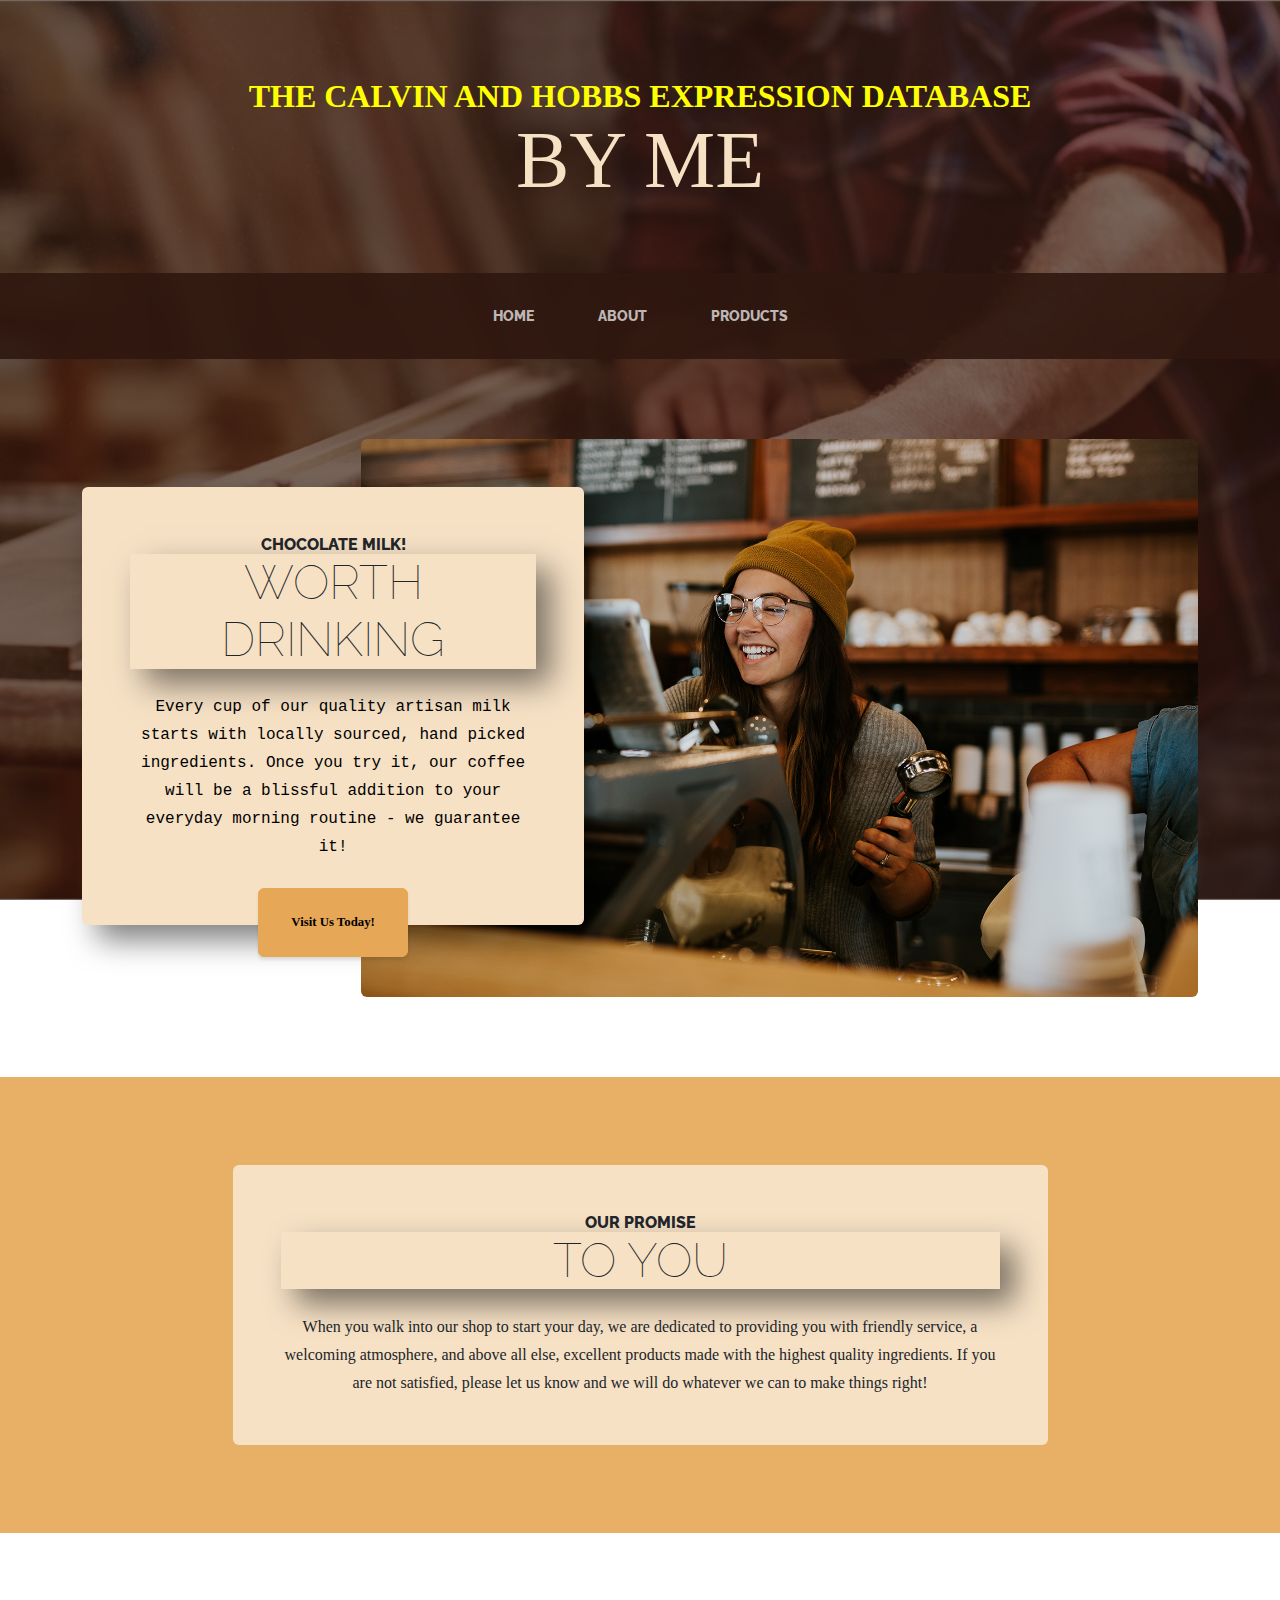
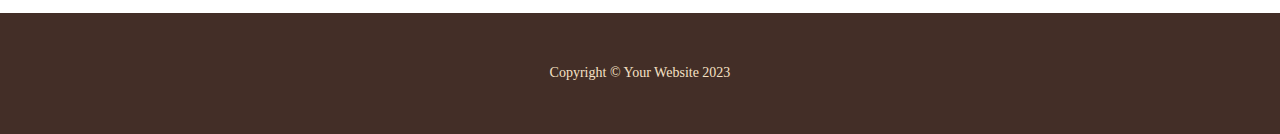
<file: index.html>
<!DOCTYPE html>
<html lang="en">

<head>
    <meta charset="utf-8" />
    <meta name="viewport" content="width=device-width, initial-scale=1, shrink-to-fit=no" />
    <meta name="description" content="" />
    <meta name="author" content="" />
    <title>Calvin and Hobbs</title>
    <link rel="icon" type="image/x-icon" href="assets/favicon.ico" />
    <!-- Google fonts-->
    <link
        href="https://fonts.googleapis.com/css?family=Raleway:100,100i,200,200i,300,300i,400,400i,500,500i,600,600i,700,700i,800,800i,900,900i"
        rel="stylesheet" />
    <link href="https://fonts.googleapis.com/css?family=Lora:400,400i,700,700i" rel="stylesheet" />
    <!-- Core theme CSS (includes Bootstrap)-->
    <link href="css/styles.css" rel="stylesheet" />
    <link rel="stylesheet" href="css/mystyles.css">
</head>

<body>
    <header>
        <h1 class="site-heading text-center text-faded d-none d-lg-block">
            <span class="site-heading-upper text-primary mb-3">The Calvin and Hobbs Expression Database</span>
            <span class="site-heading-lower">By Me</span>
        </h1>
    </header>
    <!-- Navigation-->
    <nav class="navbar navbar-expand-lg navbar-dark py-lg-4" id="mainNav">
        <div class="container">
            <a class="navbar-brand text-uppercase fw-bold d-lg-none" href="index.html">Start Bootstrap</a>
            <button class="navbar-toggler" type="button" data-bs-toggle="collapse"
                data-bs-target="#navbarSupportedContent" aria-controls="navbarSupportedContent" aria-expanded="false"
                aria-label="Toggle navigation"><span class="navbar-toggler-icon"></span></button>
            <div class="collapse navbar-collapse" id="navbarSupportedContent">
                <ul class="navbar-nav mx-auto">
                    <li class="nav-item px-lg-4"><a class="nav-link text-uppercase" href="index.html">Home</a></li>
                    <li class="nav-item px-lg-4"><a class="nav-link text-uppercase" href="website/index.html">About</a></li>
                    <li class="nav-item px-lg-4"><a class="nav-link text-uppercase" href="products.html">Products</a>
                    </li>
                    <!-- <li class="nav-item px-lg-4"><a class="nav-link text-uppercase" href="store.html">Store</a></li> -->
                </ul>
            </div>
        </div>
    </nav>
    <section class="page-section clearfix">
        <div class="container">
            <div class="intro">
                <img class="intro-img img-fluid mb-3 mb-lg-0 rounded" src="assets/img/intro.jpg" alt="..." />
                <div class="intro-text left-0 text-center bg-faded p-5 rounded">
                    <h2 class="section-heading mb-4">
                        <span class="section-heading-upper">Chocolate Milk!</span>
                        <span class="section-heading-lower">Worth Drinking</span>
                    </h2>
                    <p class="mb-3 notyellow">Every cup of our quality artisan milk starts with locally sourced, hand picked
                        ingredients. Once you try it, our coffee will be a blissful addition to your everyday morning
                        routine - we guarantee it!</p>
                    <div class="intro-button mx-auto"><a class="btn btn-primary btn-xl" href="#!">Visit Us Today!</a>
                    </div>
                </div>
            </div>
        </div>
    </section>
    <section class="page-section cta">
        <div class="container">
            <div class="row">
                <div class="col-xl-9 mx-auto">
                    <div class="cta-inner bg-faded text-center rounded">
                        <h2 class="section-heading mb-4">
                            <span class="section-heading-upper">Our Promise</span>
                            <span class="section-heading-lower">To You</span>
                        </h2>
                        <p class="mb-0">When you walk into our shop to start your day, we are dedicated to providing you
                            with friendly service, a welcoming atmosphere, and above all else, excellent products made
                            with the highest quality ingredients. If you are not satisfied, please let us know and we
                            will do whatever we can to make things right!</p>
                    </div>
                </div>
            </div>
        </div>
    </section>
    <footer class="footer text-faded text-center py-5">
        <div class="container">
            <p class="m-0 small">Copyright &copy; Your Website 2023</p>
        </div>
    </footer>
    <!-- Bootstrap core JS-->
    <script src="https://cdn.jsdelivr.net/npm/bootstrap@5.2.3/dist/js/bootstrap.bundle.min.js"></script>
    <!-- Core theme JS-->
    <script src="js/scripts.js"></script>
</body>

</html>
</file>
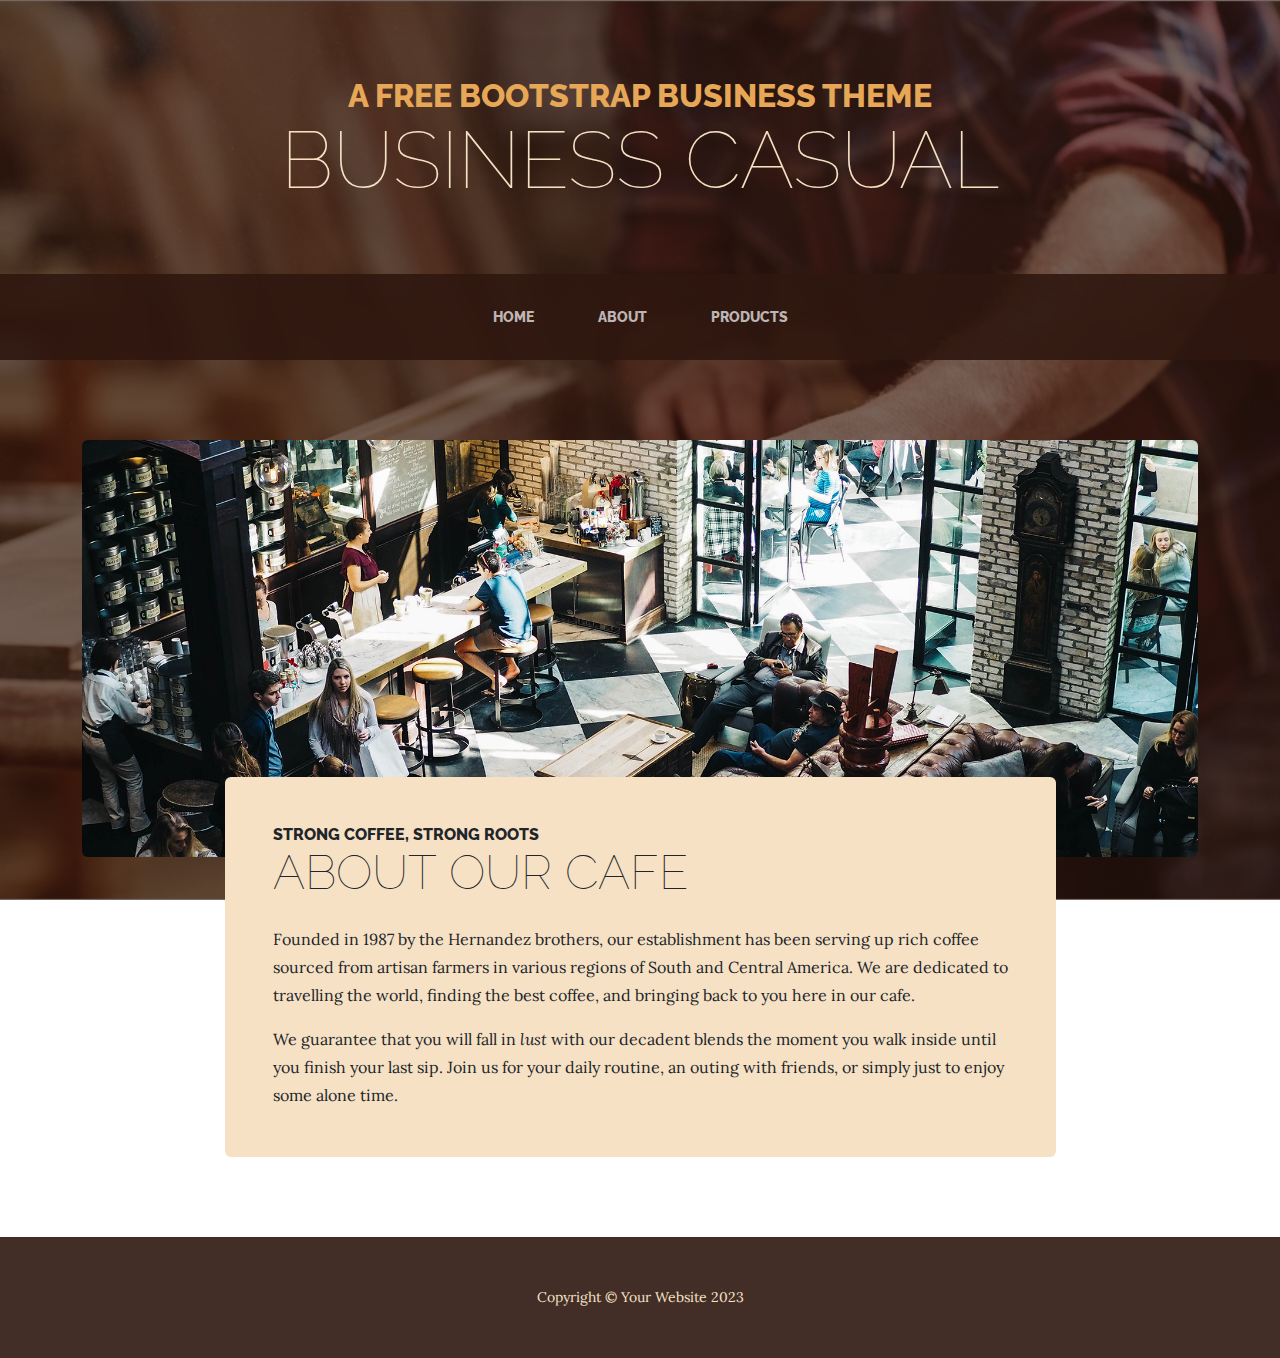
<file: about.html>
<!DOCTYPE html>
<html lang="en">
    <head>
        <meta charset="utf-8" />
        <meta name="viewport" content="width=device-width, initial-scale=1, shrink-to-fit=no" />
        <meta name="description" content="" />
        <meta name="author" content="" />
        <title>Business Casual - Start Bootstrap Theme</title>
        <link rel="icon" type="image/x-icon" href="assets/favicon.ico" />
        <!-- Google fonts-->
        <link href="https://fonts.googleapis.com/css?family=Raleway:100,100i,200,200i,300,300i,400,400i,500,500i,600,600i,700,700i,800,800i,900,900i" rel="stylesheet" />
        <link href="https://fonts.googleapis.com/css?family=Lora:400,400i,700,700i" rel="stylesheet" />
        <!-- Core theme CSS (includes Bootstrap)-->
        <link href="css/styles.css" rel="stylesheet" />
    </head>
    <body>
        <header>
            <h1 class="site-heading text-center text-faded d-none d-lg-block">
                <span class="site-heading-upper text-primary mb-3">A Free Bootstrap Business Theme</span>
                <span class="site-heading-lower">Business Casual</span>
            </h1>
        </header>
        <!-- Navigation-->
        <nav class="navbar navbar-expand-lg navbar-dark py-lg-4" id="mainNav">
            <div class="container">
                <a class="navbar-brand text-uppercase fw-bold d-lg-none" href="index.html">Start Bootstrap</a>
                <button class="navbar-toggler" type="button" data-bs-toggle="collapse" data-bs-target="#navbarSupportedContent" aria-controls="navbarSupportedContent" aria-expanded="false" aria-label="Toggle navigation"><span class="navbar-toggler-icon"></span></button>
                <div class="collapse navbar-collapse" id="navbarSupportedContent">
                    <ul class="navbar-nav mx-auto">
                        <li class="nav-item px-lg-4"><a class="nav-link text-uppercase" href="index.html">Home</a></li>
                        <li class="nav-item px-lg-4"><a class="nav-link text-uppercase" href="about.html">About</a></li>
                        <li class="nav-item px-lg-4"><a class="nav-link text-uppercase" href="products.html">Products</a></li>
                        <!-- <li class="nav-item px-lg-4"><a class="nav-link text-uppercase" href="store.html">Store</a></li> -->
                    </ul>
                </div>
            </div>
        </nav>
        <section class="page-section about-heading">
            <div class="container">
                <img class="img-fluid rounded about-heading-img mb-3 mb-lg-0" src="assets/img/about.jpg" alt="..." />
                <div class="about-heading-content">
                    <div class="row">
                        <div class="col-xl-9 col-lg-10 mx-auto">
                            <div class="bg-faded rounded p-5">
                                <h2 class="section-heading mb-4">
                                    <span class="section-heading-upper">Strong Coffee, Strong Roots</span>
                                    <span class="section-heading-lower">About Our Cafe</span>
                                </h2>
                                <p>Founded in 1987 by the Hernandez brothers, our establishment has been serving up rich coffee sourced from artisan farmers in various regions of South and Central America. We are dedicated to travelling the world, finding the best coffee, and bringing back to you here in our cafe.</p>
                                <p class="mb-0">
                                    We guarantee that you will fall in
                                    <em>lust</em>
                                    with our decadent blends the moment you walk inside until you finish your last sip. Join us for your daily routine, an outing with friends, or simply just to enjoy some alone time.
                                </p>
                            </div>
                        </div>
                    </div>
                </div>
            </div>
        </section>
        <footer class="footer text-faded text-center py-5">
            <div class="container"><p class="m-0 small">Copyright &copy; Your Website 2023</p></div>
        </footer>
        <!-- Bootstrap core JS-->
        <script src="https://cdn.jsdelivr.net/npm/bootstrap@5.2.3/dist/js/bootstrap.bundle.min.js"></script>
        <!-- Core theme JS-->
        <script src="js/scripts.js"></script>
    </body>
</html>
</file>
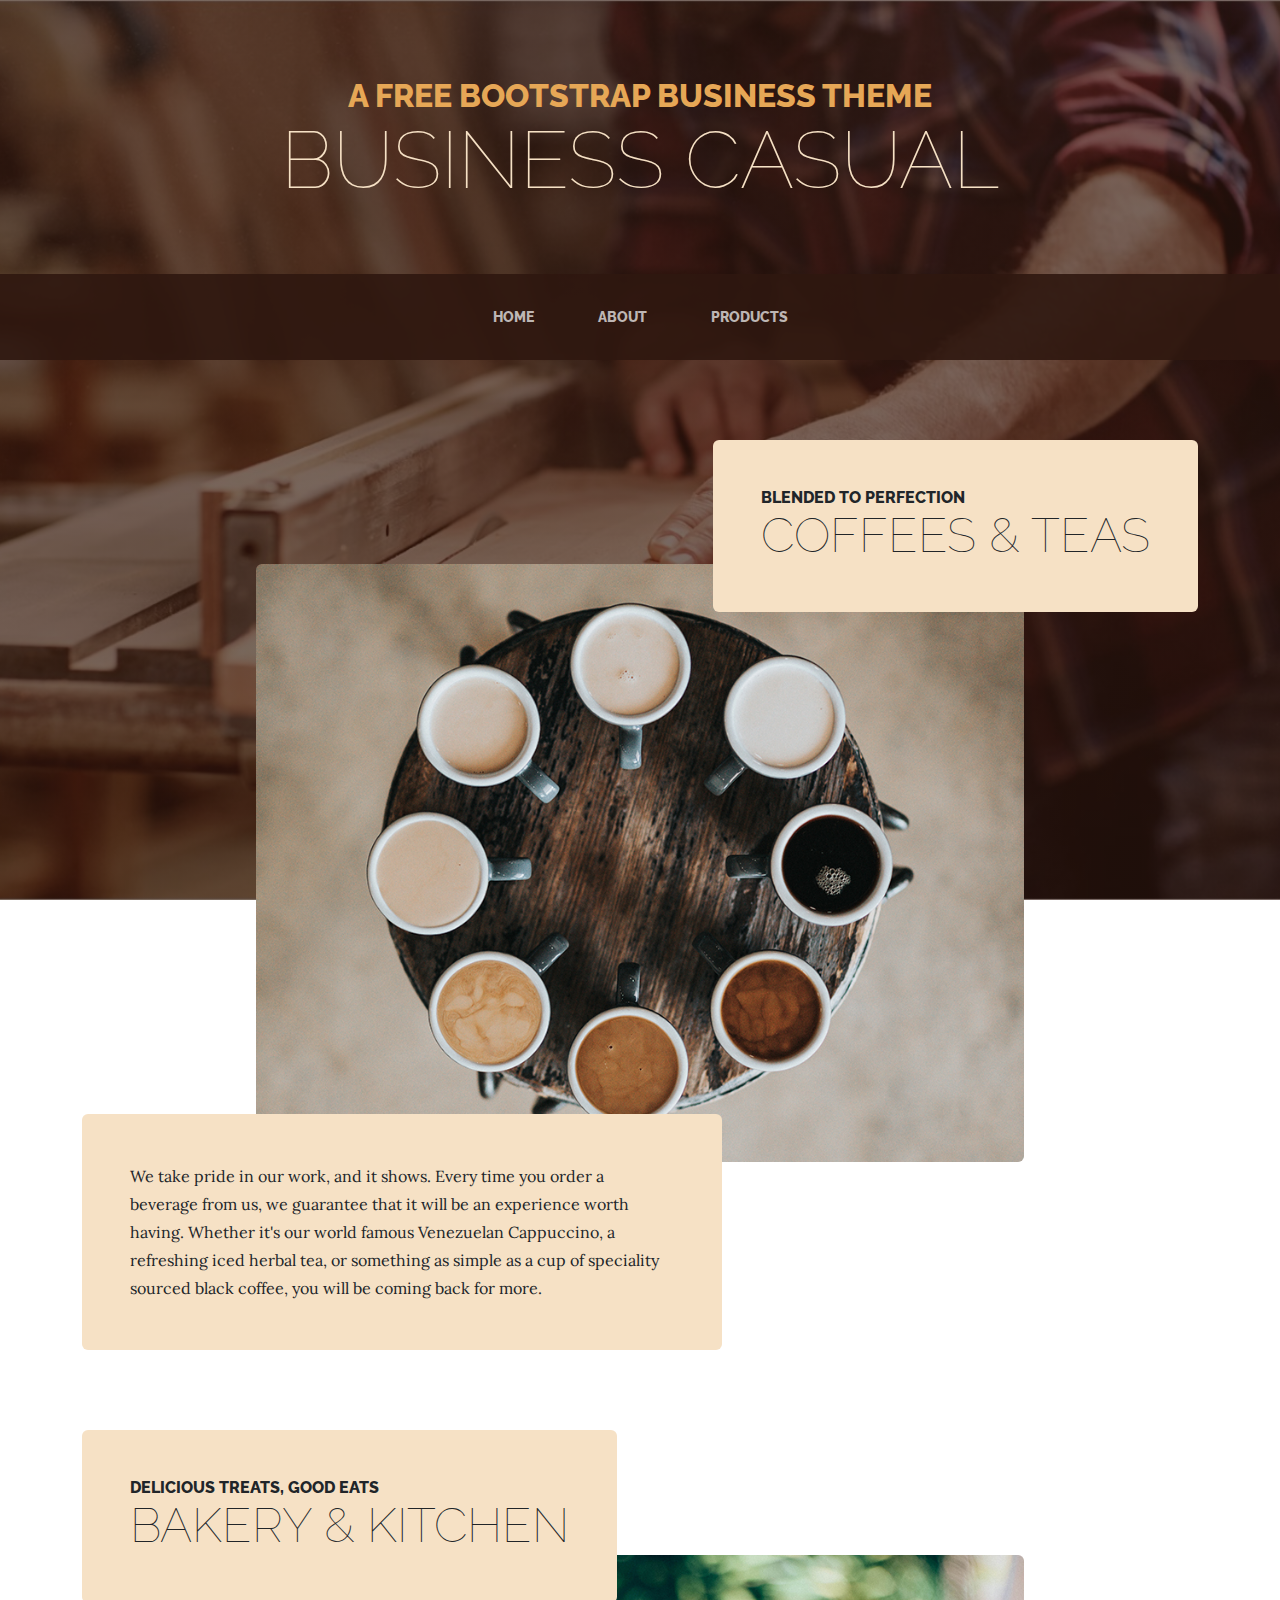
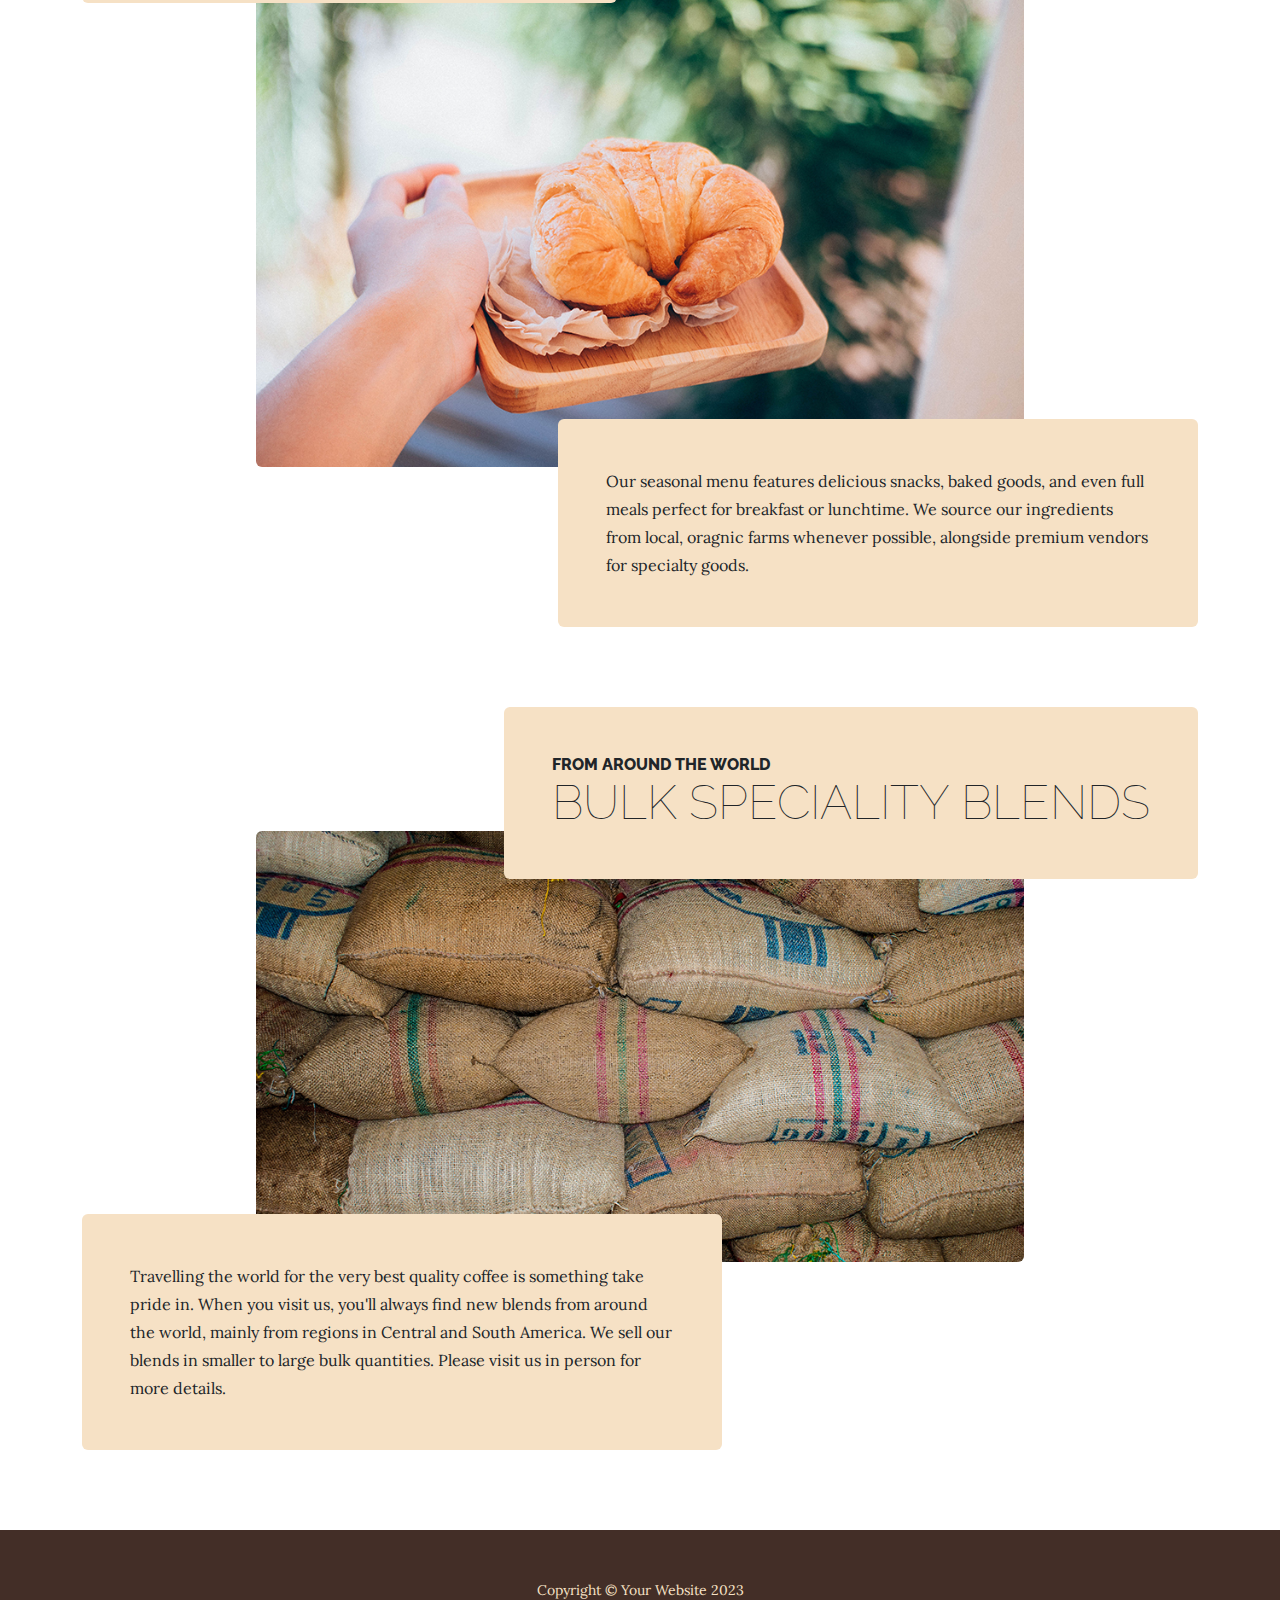
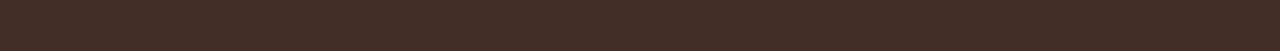
<file: products.html>
<!DOCTYPE html>
<html lang="en">
    <head>
        <meta charset="utf-8" />
        <meta name="viewport" content="width=device-width, initial-scale=1, shrink-to-fit=no" />
        <meta name="description" content="" />
        <meta name="author" content="" />
        <title>Business Casual - Start Bootstrap Theme</title>
        <link rel="icon" type="image/x-icon" href="assets/favicon.ico" />
        <!-- Google fonts-->
        <link href="https://fonts.googleapis.com/css?family=Raleway:100,100i,200,200i,300,300i,400,400i,500,500i,600,600i,700,700i,800,800i,900,900i" rel="stylesheet" />
        <link href="https://fonts.googleapis.com/css?family=Lora:400,400i,700,700i" rel="stylesheet" />
        <!-- Core theme CSS (includes Bootstrap)-->
        <link href="css/styles.css" rel="stylesheet" />
    </head>
    <body>
        <header>
            <h1 class="site-heading text-center text-faded d-none d-lg-block">
                <span class="site-heading-upper text-primary mb-3">A Free Bootstrap Business Theme</span>
                <span class="site-heading-lower">Business Casual</span>
            </h1>
        </header>
        <!-- Navigation-->
        <nav class="navbar navbar-expand-lg navbar-dark py-lg-4" id="mainNav">
            <div class="container">
                <a class="navbar-brand text-uppercase fw-bold d-lg-none" href="index.html">Start Bootstrap</a>
                <button class="navbar-toggler" type="button" data-bs-toggle="collapse" data-bs-target="#navbarSupportedContent" aria-controls="navbarSupportedContent" aria-expanded="false" aria-label="Toggle navigation"><span class="navbar-toggler-icon"></span></button>
                <div class="collapse navbar-collapse" id="navbarSupportedContent">
                    <ul class="navbar-nav mx-auto">
                        <li class="nav-item px-lg-4"><a class="nav-link text-uppercase" href="index.html">Home</a></li>
                        <li class="nav-item px-lg-4"><a class="nav-link text-uppercase" href="about.html">About</a></li>
                        <li class="nav-item px-lg-4"><a class="nav-link text-uppercase" href="products.html">Products</a></li>
                        <!-- <li class="nav-item px-lg-4"><a class="nav-link text-uppercase" href="store.html">Store</a></li> -->
                    </ul>
                </div>
            </div>
        </nav>
        <section class="page-section">
            <div class="container">
                <div class="product-item">
                    <div class="product-item-title d-flex">
                        <div class="bg-faded p-5 d-flex ms-auto rounded">
                            <h2 class="section-heading mb-0">
                                <span class="section-heading-upper">Blended to Perfection</span>
                                <span class="section-heading-lower">Coffees & Teas</span>
                            </h2>
                        </div>
                    </div>
                    <img class="product-item-img mx-auto d-flex rounded img-fluid mb-3 mb-lg-0" src="assets/img/products-01.jpg" alt="..." />
                    <div class="product-item-description d-flex me-auto">
                        <div class="bg-faded p-5 rounded"><p class="mb-0">We take pride in our work, and it shows. Every time you order a beverage from us, we guarantee that it will be an experience worth having. Whether it's our world famous Venezuelan Cappuccino, a refreshing iced herbal tea, or something as simple as a cup of speciality sourced black coffee, you will be coming back for more.</p></div>
                    </div>
                </div>
            </div>
        </section>
        <section class="page-section">
            <div class="container">
                <div class="product-item">
                    <div class="product-item-title d-flex">
                        <div class="bg-faded p-5 d-flex me-auto rounded">
                            <h2 class="section-heading mb-0">
                                <span class="section-heading-upper">Delicious Treats, Good Eats</span>
                                <span class="section-heading-lower">Bakery & Kitchen</span>
                            </h2>
                        </div>
                    </div>
                    <img class="product-item-img mx-auto d-flex rounded img-fluid mb-3 mb-lg-0" src="assets/img/products-02.jpg" alt="..." />
                    <div class="product-item-description d-flex ms-auto">
                        <div class="bg-faded p-5 rounded"><p class="mb-0">Our seasonal menu features delicious snacks, baked goods, and even full meals perfect for breakfast or lunchtime. We source our ingredients from local, oragnic farms whenever possible, alongside premium vendors for specialty goods.</p></div>
                    </div>
                </div>
            </div>
        </section>
        <section class="page-section">
            <div class="container">
                <div class="product-item">
                    <div class="product-item-title d-flex">
                        <div class="bg-faded p-5 d-flex ms-auto rounded">
                            <h2 class="section-heading mb-0">
                                <span class="section-heading-upper">From Around the World</span>
                                <span class="section-heading-lower">Bulk Speciality Blends</span>
                            </h2>
                        </div>
                    </div>
                    <img class="product-item-img mx-auto d-flex rounded img-fluid mb-3 mb-lg-0" src="assets/img/products-03.jpg" alt="..." />
                    <div class="product-item-description d-flex me-auto">
                        <div class="bg-faded p-5 rounded"><p class="mb-0">Travelling the world for the very best quality coffee is something take pride in. When you visit us, you'll always find new blends from around the world, mainly from regions in Central and South America. We sell our blends in smaller to large bulk quantities. Please visit us in person for more details.</p></div>
                    </div>
                </div>
            </div>
        </section>
        <footer class="footer text-faded text-center py-5">
            <div class="container"><p class="m-0 small">Copyright &copy; Your Website 2023</p></div>
        </footer>
        <!-- Bootstrap core JS-->
        <script src="https://cdn.jsdelivr.net/npm/bootstrap@5.2.3/dist/js/bootstrap.bundle.min.js"></script>
        <!-- Core theme JS-->
        <script src="js/scripts.js"></script>
    </body>
</html>
</file>
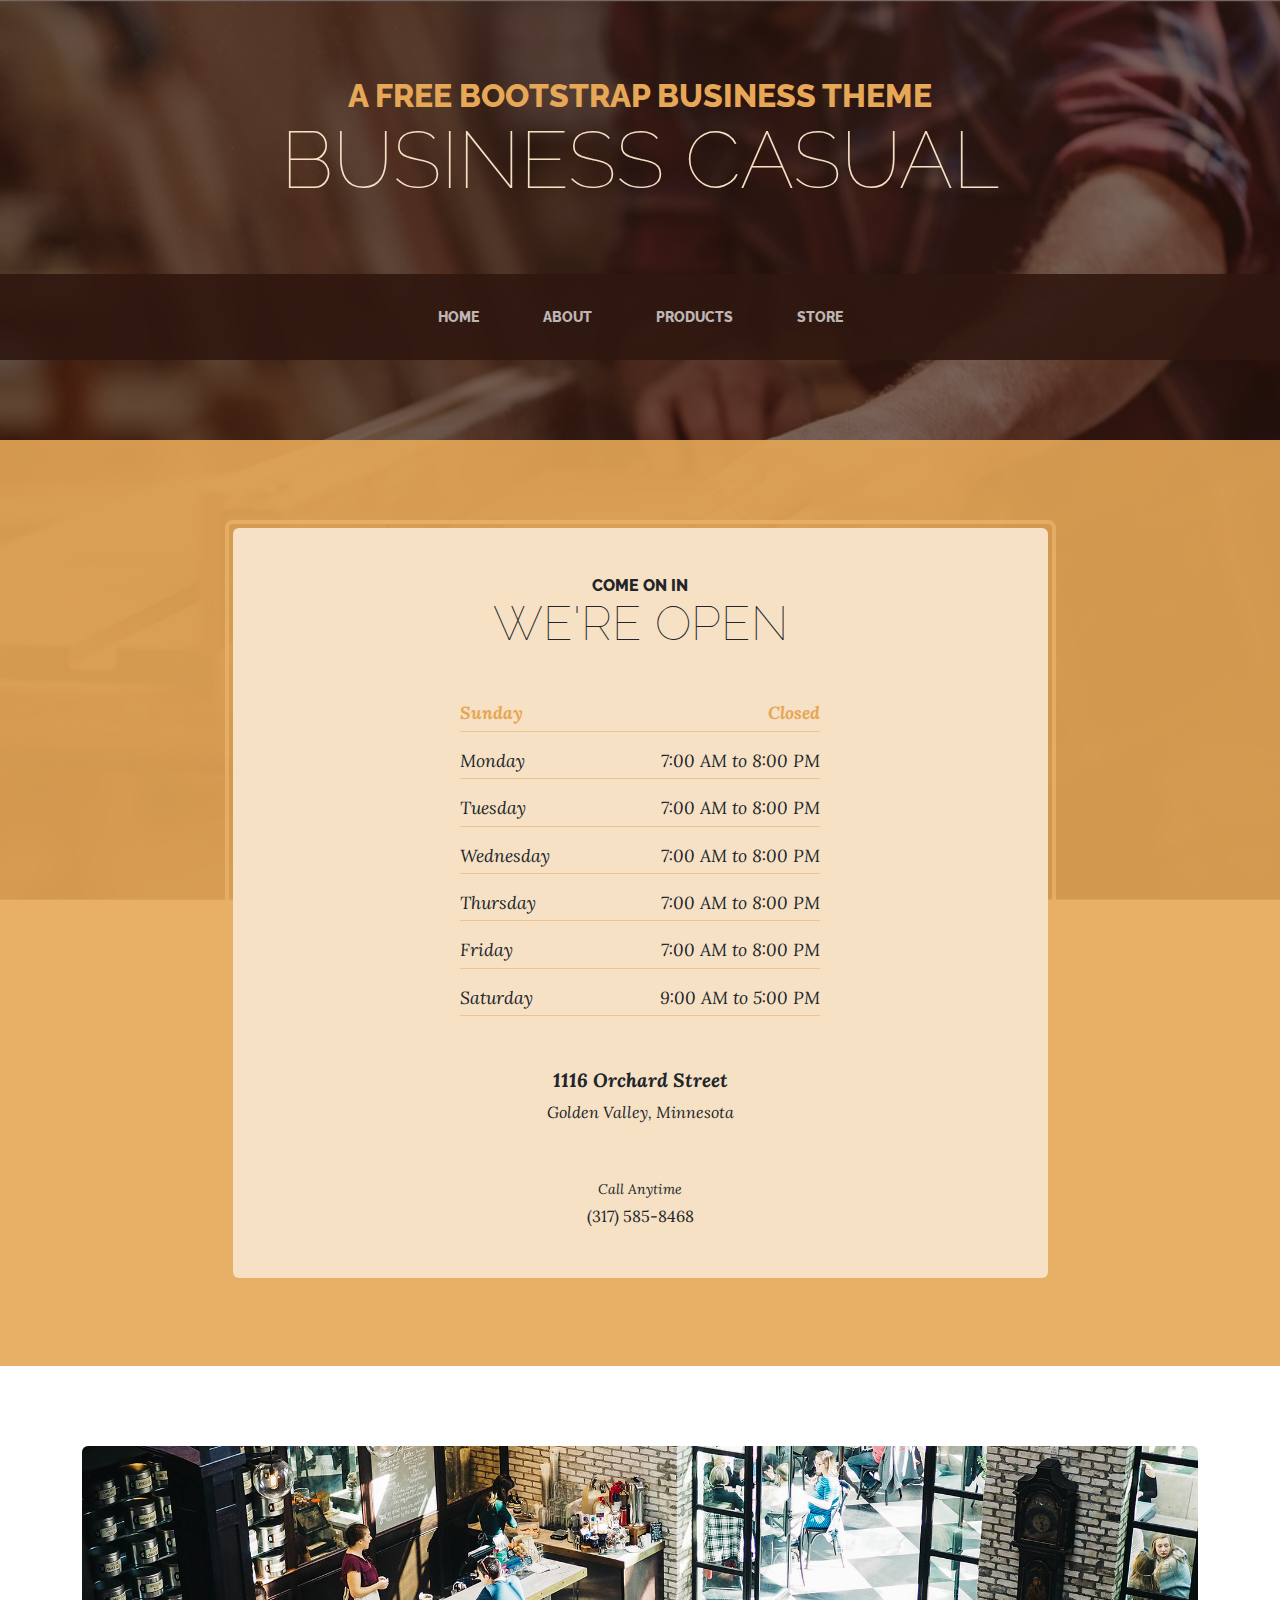
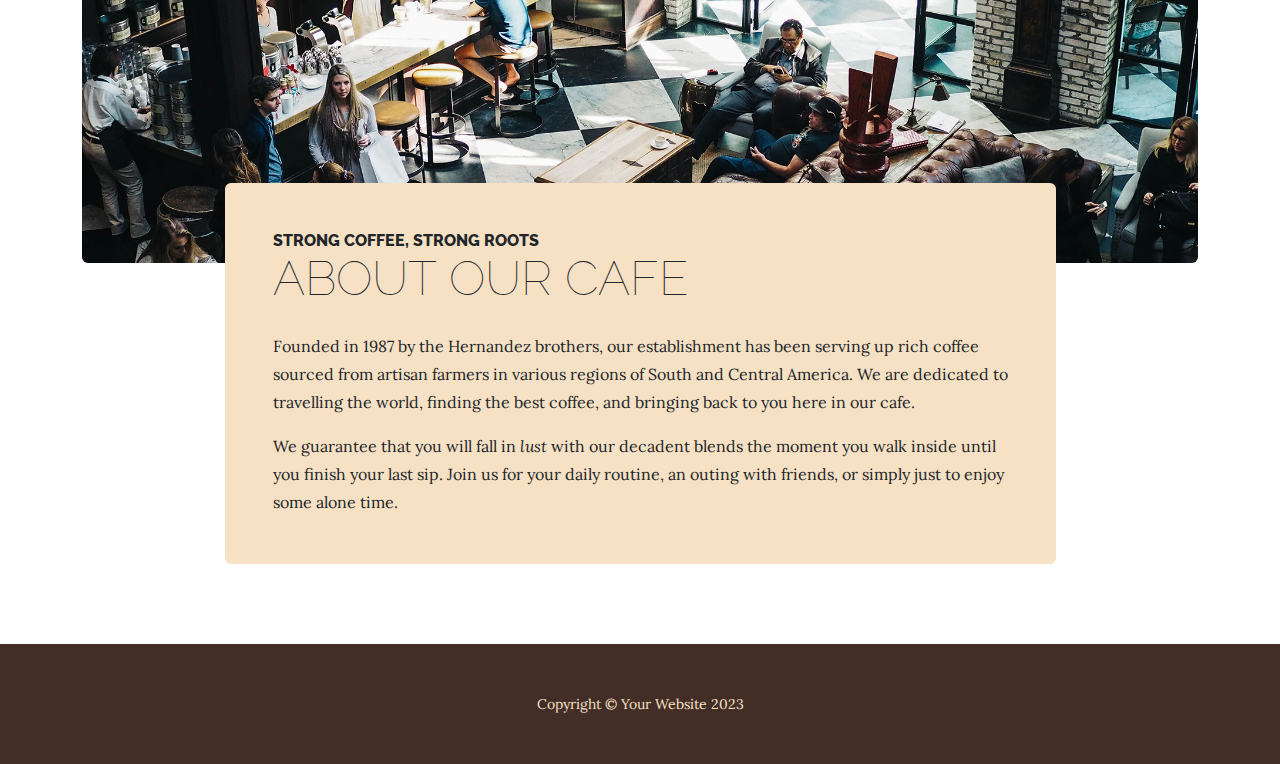
<file: store.html>
<!DOCTYPE html>
<html lang="en">
    <head>
        <meta charset="utf-8" />
        <meta name="viewport" content="width=device-width, initial-scale=1, shrink-to-fit=no" />
        <meta name="description" content="" />
        <meta name="author" content="" />
        <title>Business Casual - Start Bootstrap Theme</title>
        <link rel="icon" type="image/x-icon" href="assets/favicon.ico" />
        <!-- Google fonts-->
        <link href="https://fonts.googleapis.com/css?family=Raleway:100,100i,200,200i,300,300i,400,400i,500,500i,600,600i,700,700i,800,800i,900,900i" rel="stylesheet" />
        <link href="https://fonts.googleapis.com/css?family=Lora:400,400i,700,700i" rel="stylesheet" />
        <!-- Core theme CSS (includes Bootstrap)-->
        <link href="css/styles.css" rel="stylesheet" />
    </head>
    <body>
        <header>
            <h1 class="site-heading text-center text-faded d-none d-lg-block">
                <span class="site-heading-upper text-primary mb-3">A Free Bootstrap Business Theme</span>
                <span class="site-heading-lower">Business Casual</span>
            </h1>
        </header>
        <!-- Navigation-->
        <nav class="navbar navbar-expand-lg navbar-dark py-lg-4" id="mainNav">
            <div class="container">
                <a class="navbar-brand text-uppercase fw-bold d-lg-none" href="index.html">Start Bootstrap</a>
                <button class="navbar-toggler" type="button" data-bs-toggle="collapse" data-bs-target="#navbarSupportedContent" aria-controls="navbarSupportedContent" aria-expanded="false" aria-label="Toggle navigation"><span class="navbar-toggler-icon"></span></button>
                <div class="collapse navbar-collapse" id="navbarSupportedContent">
                    <ul class="navbar-nav mx-auto">
                        <li class="nav-item px-lg-4"><a class="nav-link text-uppercase" href="index.html">Home</a></li>
                        <li class="nav-item px-lg-4"><a class="nav-link text-uppercase" href="about.html">About</a></li>
                        <li class="nav-item px-lg-4"><a class="nav-link text-uppercase" href="products.html">Products</a></li>
                        <li class="nav-item px-lg-4"><a class="nav-link text-uppercase" href="store.html">Store</a></li>
                    </ul>
                </div>
            </div>
        </nav>
        <section class="page-section cta">
            <div class="container">
                <div class="row">
                    <div class="col-xl-9 mx-auto">
                        <div class="cta-inner bg-faded text-center rounded">
                            <h2 class="section-heading mb-5">
                                <span class="section-heading-upper">Come On In</span>
                                <span class="section-heading-lower">We're Open</span>
                            </h2>
                            <ul class="list-unstyled list-hours mb-5 text-left mx-auto">
                                <li class="list-unstyled-item list-hours-item d-flex">
                                    Sunday
                                    <span class="ms-auto">Closed</span>
                                </li>
                                <li class="list-unstyled-item list-hours-item d-flex">
                                    Monday
                                    <span class="ms-auto">7:00 AM to 8:00 PM</span>
                                </li>
                                <li class="list-unstyled-item list-hours-item d-flex">
                                    Tuesday
                                    <span class="ms-auto">7:00 AM to 8:00 PM</span>
                                </li>
                                <li class="list-unstyled-item list-hours-item d-flex">
                                    Wednesday
                                    <span class="ms-auto">7:00 AM to 8:00 PM</span>
                                </li>
                                <li class="list-unstyled-item list-hours-item d-flex">
                                    Thursday
                                    <span class="ms-auto">7:00 AM to 8:00 PM</span>
                                </li>
                                <li class="list-unstyled-item list-hours-item d-flex">
                                    Friday
                                    <span class="ms-auto">7:00 AM to 8:00 PM</span>
                                </li>
                                <li class="list-unstyled-item list-hours-item d-flex">
                                    Saturday
                                    <span class="ms-auto">9:00 AM to 5:00 PM</span>
                                </li>
                            </ul>
                            <p class="address mb-5">
                                <em>
                                    <strong>1116 Orchard Street</strong>
                                    <br />
                                    Golden Valley, Minnesota
                                </em>
                            </p>
                            <p class="mb-0">
                                <small><em>Call Anytime</em></small>
                                <br />
                                (317) 585-8468
                            </p>
                        </div>
                    </div>
                </div>
            </div>
        </section>
        <section class="page-section about-heading">
            <div class="container">
                <img class="img-fluid rounded about-heading-img mb-3 mb-lg-0" src="assets/img/about.jpg" alt="..." />
                <div class="about-heading-content">
                    <div class="row">
                        <div class="col-xl-9 col-lg-10 mx-auto">
                            <div class="bg-faded rounded p-5">
                                <h2 class="section-heading mb-4">
                                    <span class="section-heading-upper">Strong Coffee, Strong Roots</span>
                                    <span class="section-heading-lower">About Our Cafe</span>
                                </h2>
                                <p>Founded in 1987 by the Hernandez brothers, our establishment has been serving up rich coffee sourced from artisan farmers in various regions of South and Central America. We are dedicated to travelling the world, finding the best coffee, and bringing back to you here in our cafe.</p>
                                <p class="mb-0">
                                    We guarantee that you will fall in
                                    <em>lust</em>
                                    with our decadent blends the moment you walk inside until you finish your last sip. Join us for your daily routine, an outing with friends, or simply just to enjoy some alone time.
                                </p>
                            </div>
                        </div>
                    </div>
                </div>
            </div>
        </section>
        <footer class="footer text-faded text-center py-5">
            <div class="container"><p class="m-0 small">Copyright &copy; Your Website 2023</p></div>
        </footer>
        <!-- Bootstrap core JS-->
        <script src="https://cdn.jsdelivr.net/npm/bootstrap@5.2.3/dist/js/bootstrap.bundle.min.js"></script>
        <!-- Core theme JS-->
        <script src="js/scripts.js"></script>
    </body>
</html>
</file>
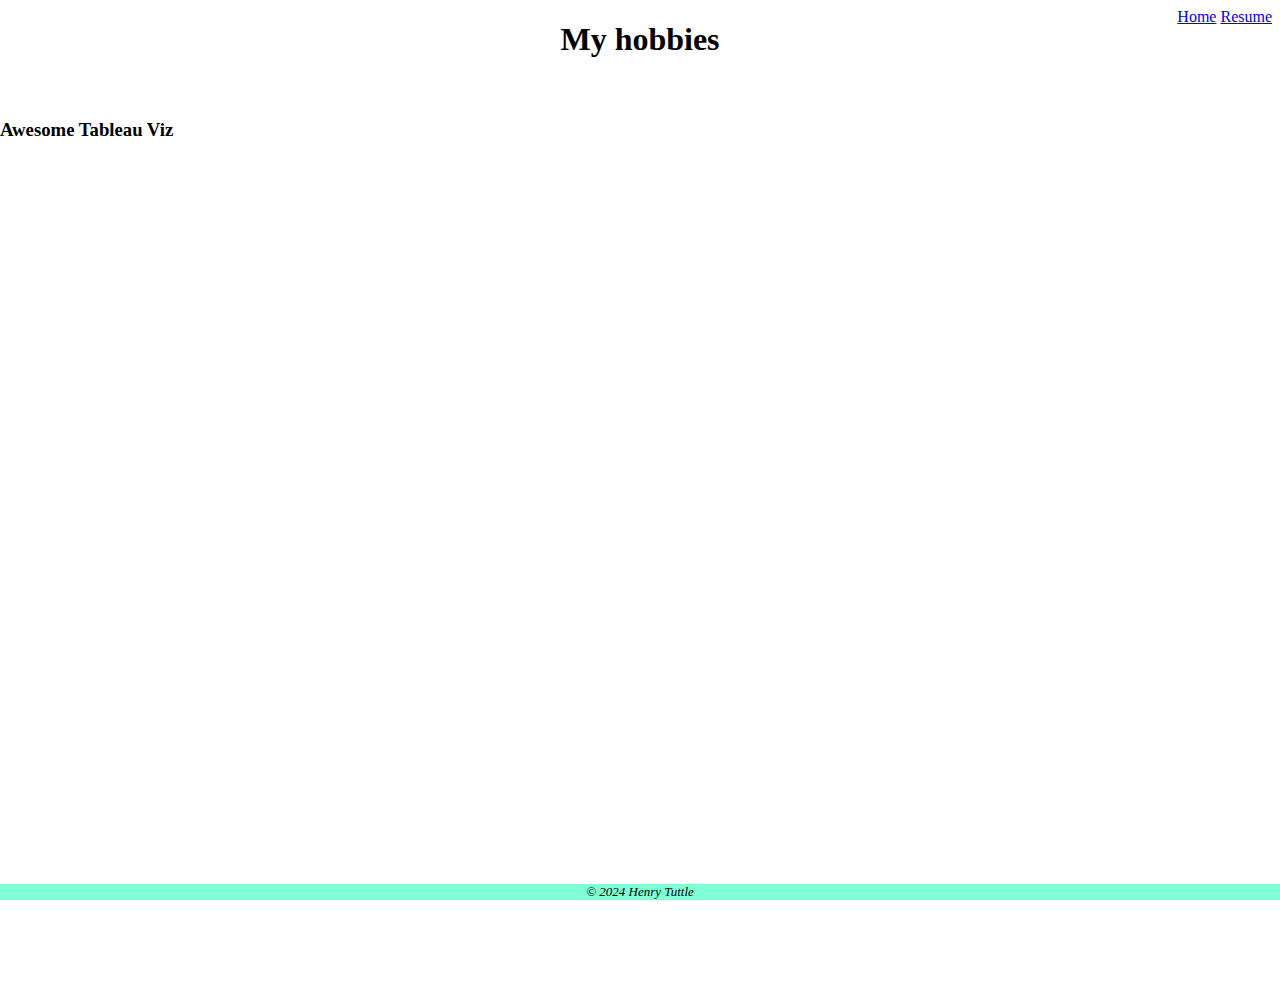
<file: website/html/about.html>
<!DOCTYPE html>
<html lang="en">

<head>
    <meta charset="UTF-8">
    <meta name="viewport" content="width=device-width, initial-scale=1.0">
    <title>About</title>
    <link rel="stylesheet" href="../css/divstyles.css">
</head>

<body>
    <div class="common top">
        <h1>My hobbies</h1>
    </div>
    <div class="common content">
        <h3>Awesome Tableau Viz</h3>
        <div class='tableauPlaceholder' id='viz1712173027725' style='position: relative'><noscript><a href='#'><img
                        alt='Language Diversity in Indian Movies '
                        src='https:&#47;&#47;public.tableau.com&#47;static&#47;images&#47;La&#47;LanguageDiversityinIndianMovieIndustry&#47;LanguageDiversityinIndianMovies&#47;1_rss.png'
                        style='border: none' /></a></noscript><object class='tableauViz' style='display:none;'>
                <param name='host_url' value='https%3A%2F%2Fpublic.tableau.com%2F' />
                <param name='embed_code_version' value='3' />
                <param name='site_root' value='' />
                <param name='name' value='LanguageDiversityinIndianMovieIndustry&#47;LanguageDiversityinIndianMovies' />
                <param name='tabs' value='no' />
                <param name='toolbar' value='yes' />
                <param name='static_image'
                    value='https:&#47;&#47;public.tableau.com&#47;static&#47;images&#47;La&#47;LanguageDiversityinIndianMovieIndustry&#47;LanguageDiversityinIndianMovies&#47;1.png' />
                <param name='animate_transition' value='yes' />
                <param name='display_static_image' value='yes' />
                <param name='display_spinner' value='yes' />
                <param name='display_overlay' value='yes' />
                <param name='display_count' value='yes' />
                <param name='language' value='en-US' />
            </object></div>
        <script
            type='text/javascript'>                    var divElement = document.getElementById('viz1712173027725'); var vizElement = divElement.getElementsByTagName('object')[0]; if (divElement.offsetWidth > 800) { vizElement.style.width = '1400px'; vizElement.style.height = '927px'; } else if (divElement.offsetWidth > 500) { vizElement.style.width = '1400px'; vizElement.style.height = '927px'; } else { vizElement.style.width = '100%'; vizElement.style.height = '4277px'; } var scriptElement = document.createElement('script'); scriptElement.src = 'https://public.tableau.com/javascripts/api/viz_v1.js'; vizElement.parentNode.insertBefore(scriptElement, vizElement);                </script>
    </div>
    <div class="common bottom">&copy; 2024 Henry Tuttle</div>
    <div class="nav">
        <a href="../index.html">Home</a>
        <a href="resume.html">Resume</a>
    </div>
</body>

</html>
</file>
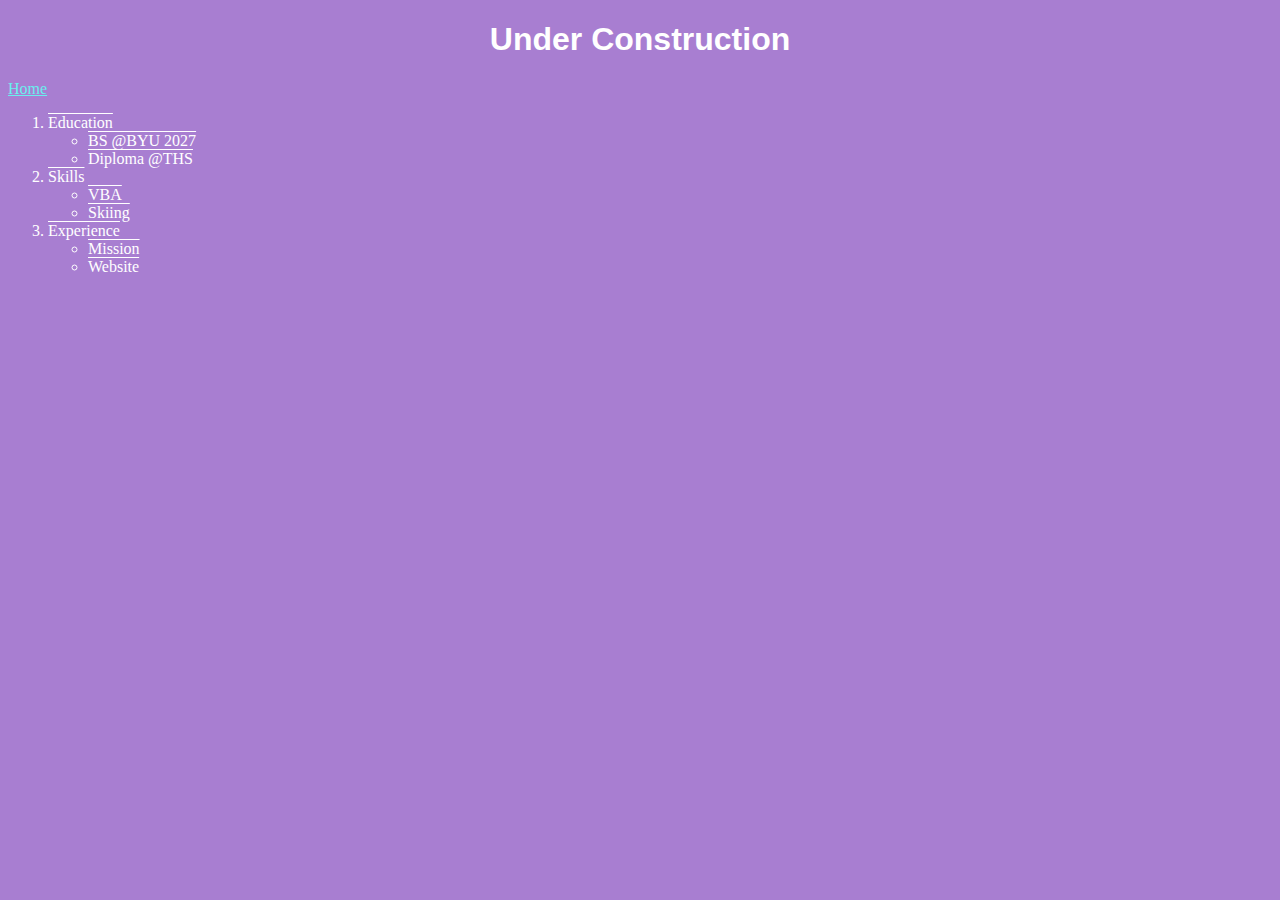
<file: website/html/resume.html>
<!DOCTYPE html>
<html lang="en">

<head>
    <meta charset="UTF-8">
    <meta name="viewport" content="width=device-width, initial-scale=1.0">
    <title>Resume</title>
    <link rel="stylesheet" href="../css/styles.css">
    <style>
        body {
            background-image: url('https://i.graphicmama.com/blog/wp-content/uploads/2020/01/24160131/free-space-seamless-pattern-background-illustration.jpg');
            background-repeat: no-repeat;
            background-size: cover;
        }
    </style>
</head>

<body>
    <h1>Under Construction</h1>
    <a href="../index.html">Home</a>
    <br>
    <ol>
        <li>Education</li>
        <ul>
            <li>BS @BYU 2027</li>
            <li>Diploma @THS</li>
        </ul>
        <li>Skills</li>
        <ul>
            <li>VBA</li>
            <li>Skiing</li>
        </ul>
        <li>Experience</li>
        <ul>
            <li>Mission</li>
            <li>Website</li>
        </ul>
    </ol>
</body>

</html>
</file>
<file: css/mystyles.css>
body{
    font-family: 'Comic Sans MS';
}
.site-heading-lower{
    font-family: 'Comic Sans MS';
}
.mb-3{
    font-family: 'Comic Sans MS';
    color: yellow !important;
}

.notyellow{
    color: black !important;
    font-family: 'Courier New', Courier, monospace;
}

.intro-text{
    box-shadow: 15px 15px 30px rgba(0, 0, 0, 0.5);
}

.section-heading-lower{
    box-shadow: 15px 15px 30px rgba(0, 0, 0, 0.5);
}
</file>
<file: website/css/divstyles.css>
/*positioning styles*/
.common {
    position: absolute;
    /* border: 5px solid black;
    background-color: beige; */
}

.bottom {
    position: fixed;
    bottom: 0px;
    left: 0px;
    right: 0px;
    text-align: center;
    font-style: italic;
    font-size: small;
    background-color: aquamarine;
}

.top {
    top: 0px;
    left: 0px;
    right: 0px;
    text-align: center;
}

.content {
    top: 100px;
    left: 0px;
    right: 0px;
    height: 100%;
}

.nav {
    position: relative;
    float: right;
    z-index: 1;
}
</file>
<file: website/css/styles.css>
body {
    background-color: rgb(168, 126, 209);
    color: white;
    /*text color (CSS comment method)*/
    font-family: Georgia, 'Times New Roman', Times, serif;
}

h1 {
    font-family: 'Lucida Sans', 'Lucida Sans Regular', 'Lucida Grande', 'Lucida Sans Unicode', Geneva, Verdana, sans-serif;
    text-align: center;
}

h5 {
    display: inline;
    text-align: center;
    font-style: italic;
    background-color: rgb(226, 156, 69);
    opacity: 65%;
    font-weight: 700;
}

a {
    color: rgb(106, 238, 238);
}

a:visited {
    color: beige;
}

img {
    border: 2px solid limegreen;
    padding: 3px;
    margin: 5px;
    /*use below to center
    display: block;
    margin: auto;*/
}

.imgcenter {
    display: block;
    margin: auto;
}

.rizz {
    font-size: 44pt;
    font-family: 'Segoe UI', Tahoma, Geneva, Verdana, sans-serif;
    color: aqua;
    background-color: beige;
    border: 4px dashed black;
    font-weight: 500;
    font-style: oblique;
}

li {
    text-decoration: overline;
}

li:hover {
    text-decoration: underline;
}
</file>
